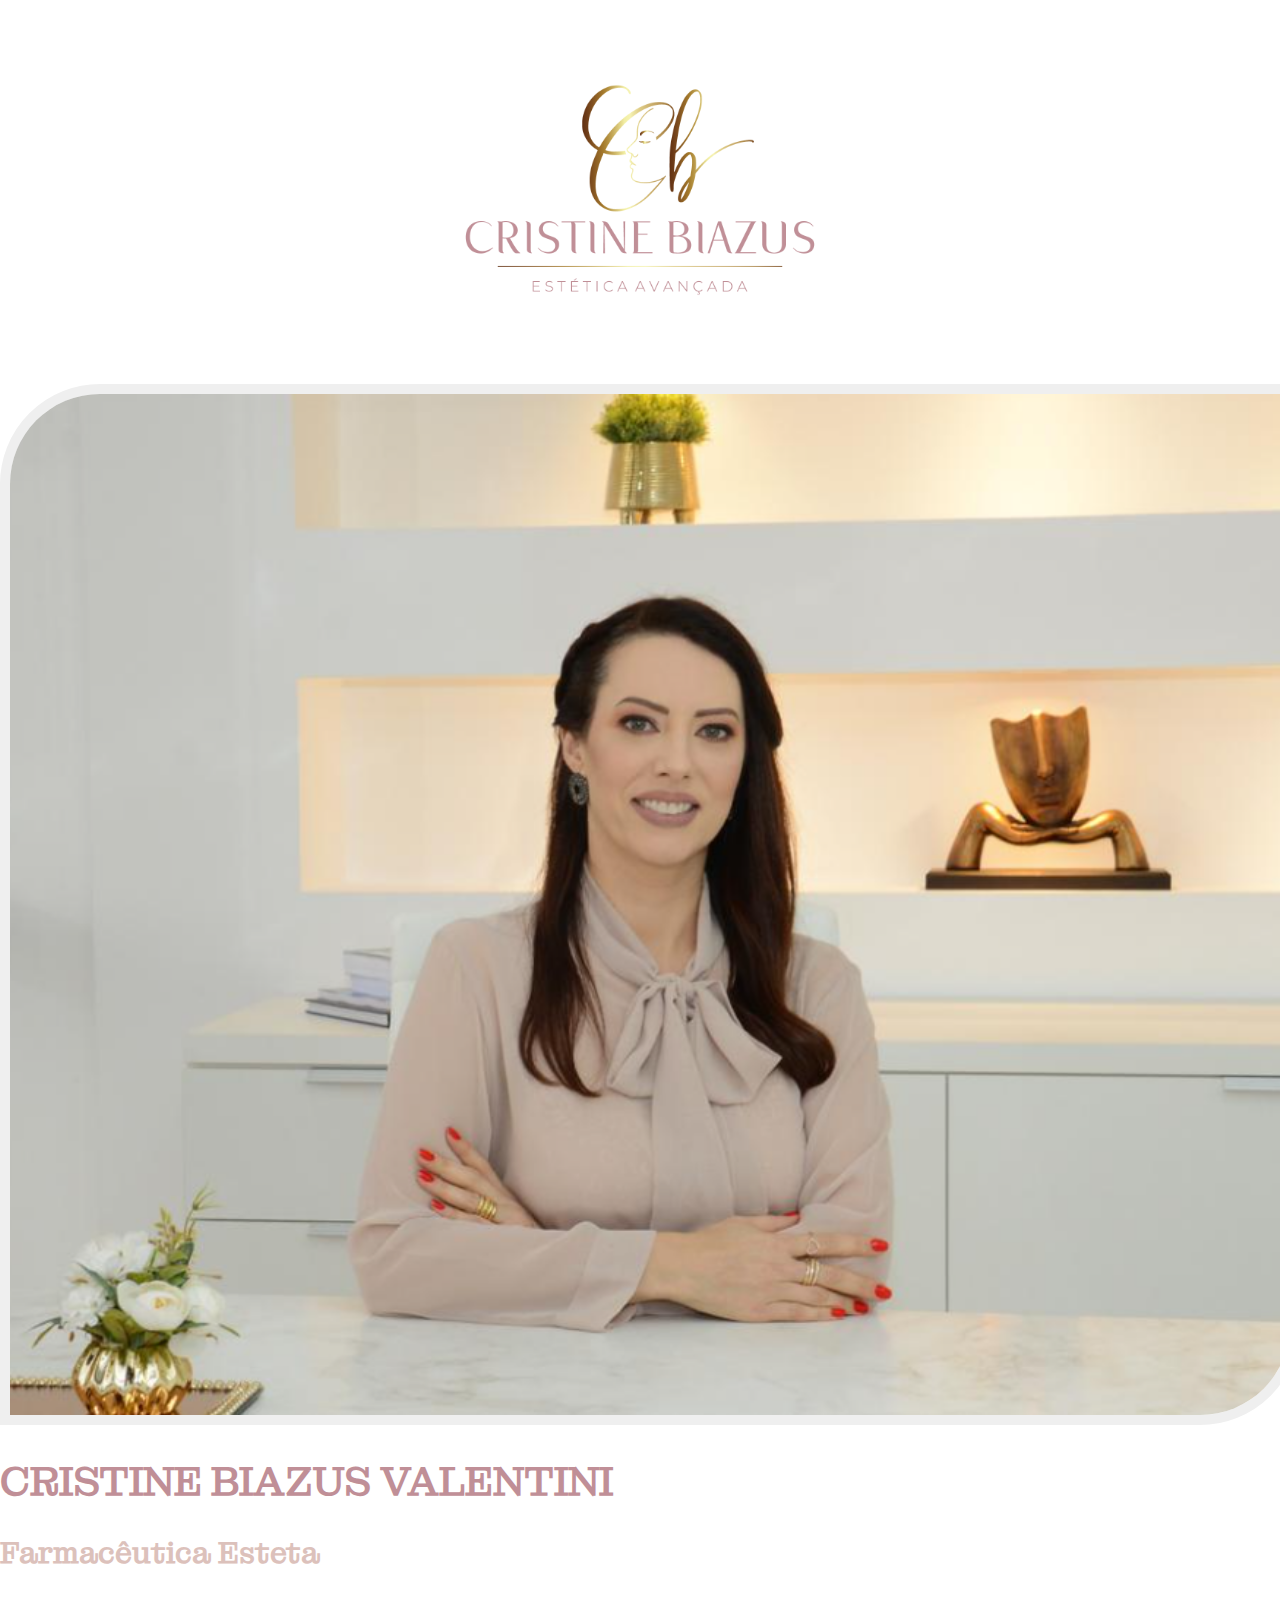
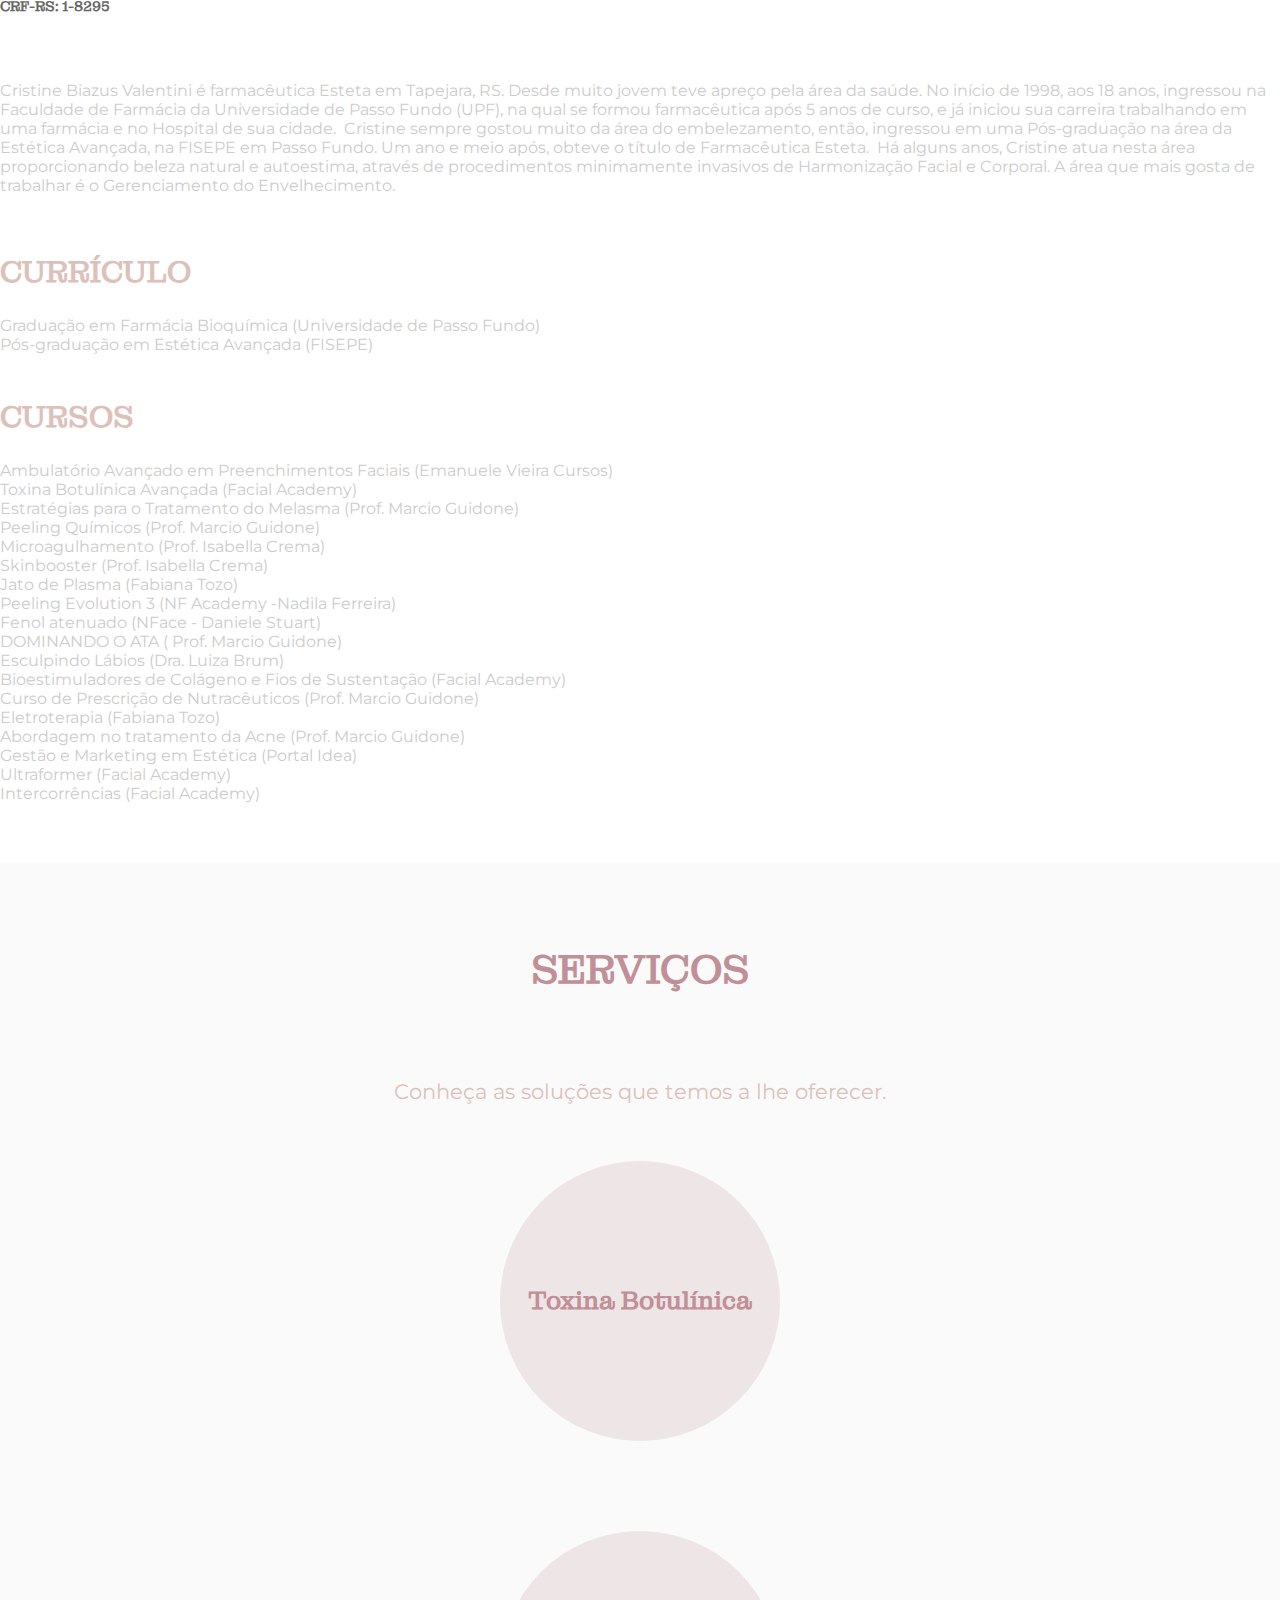
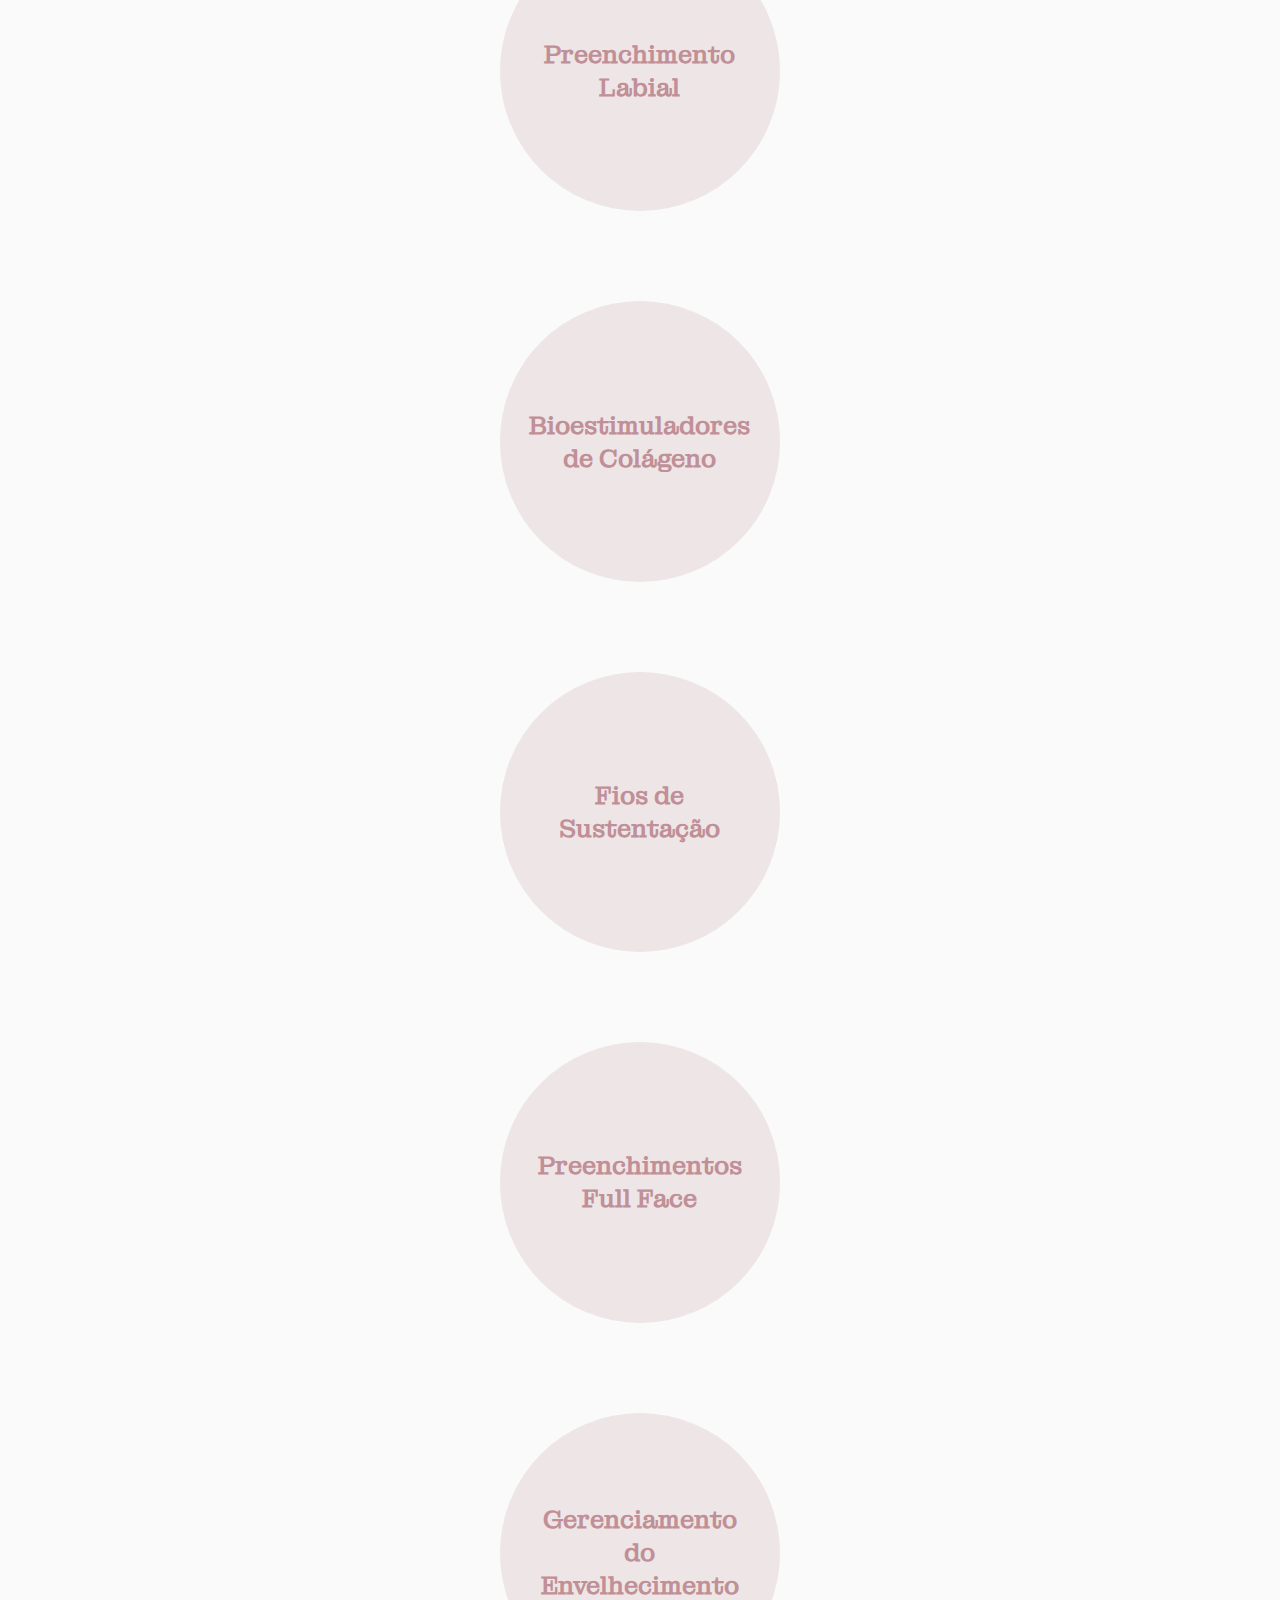
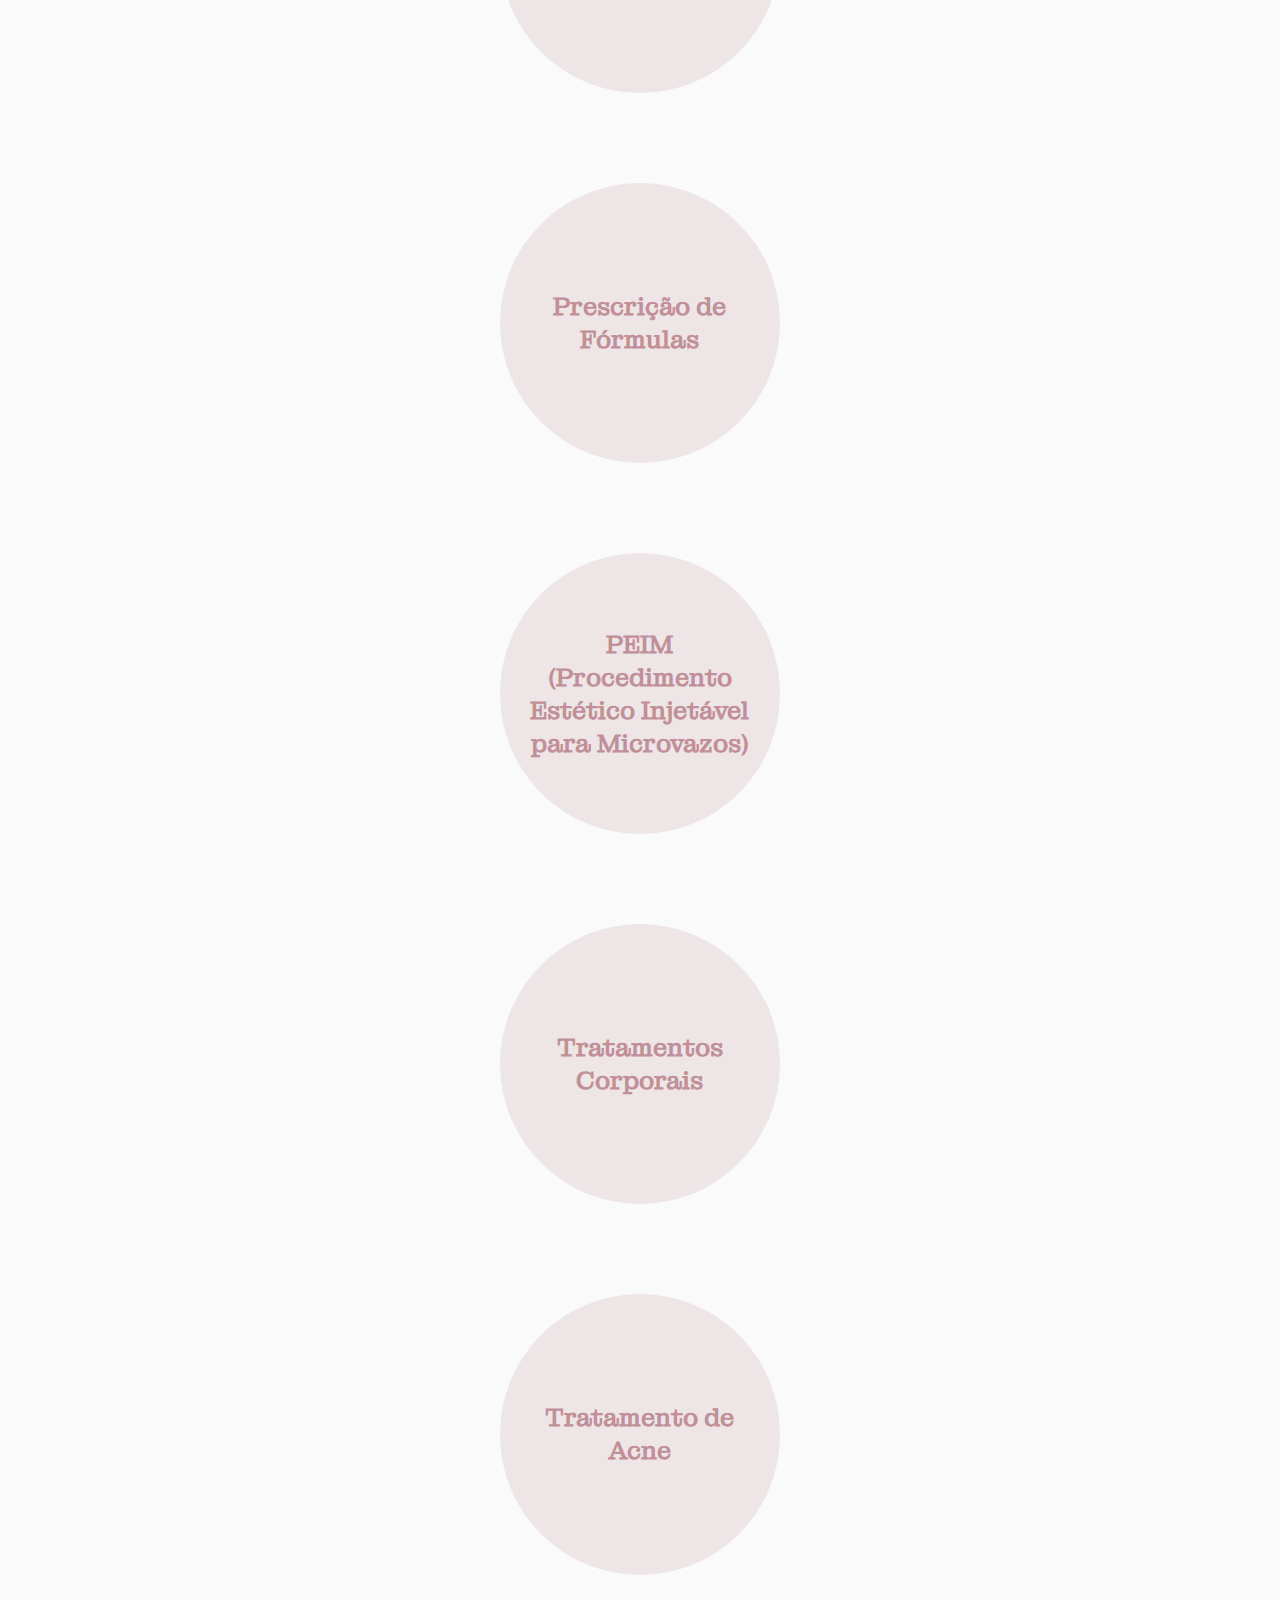
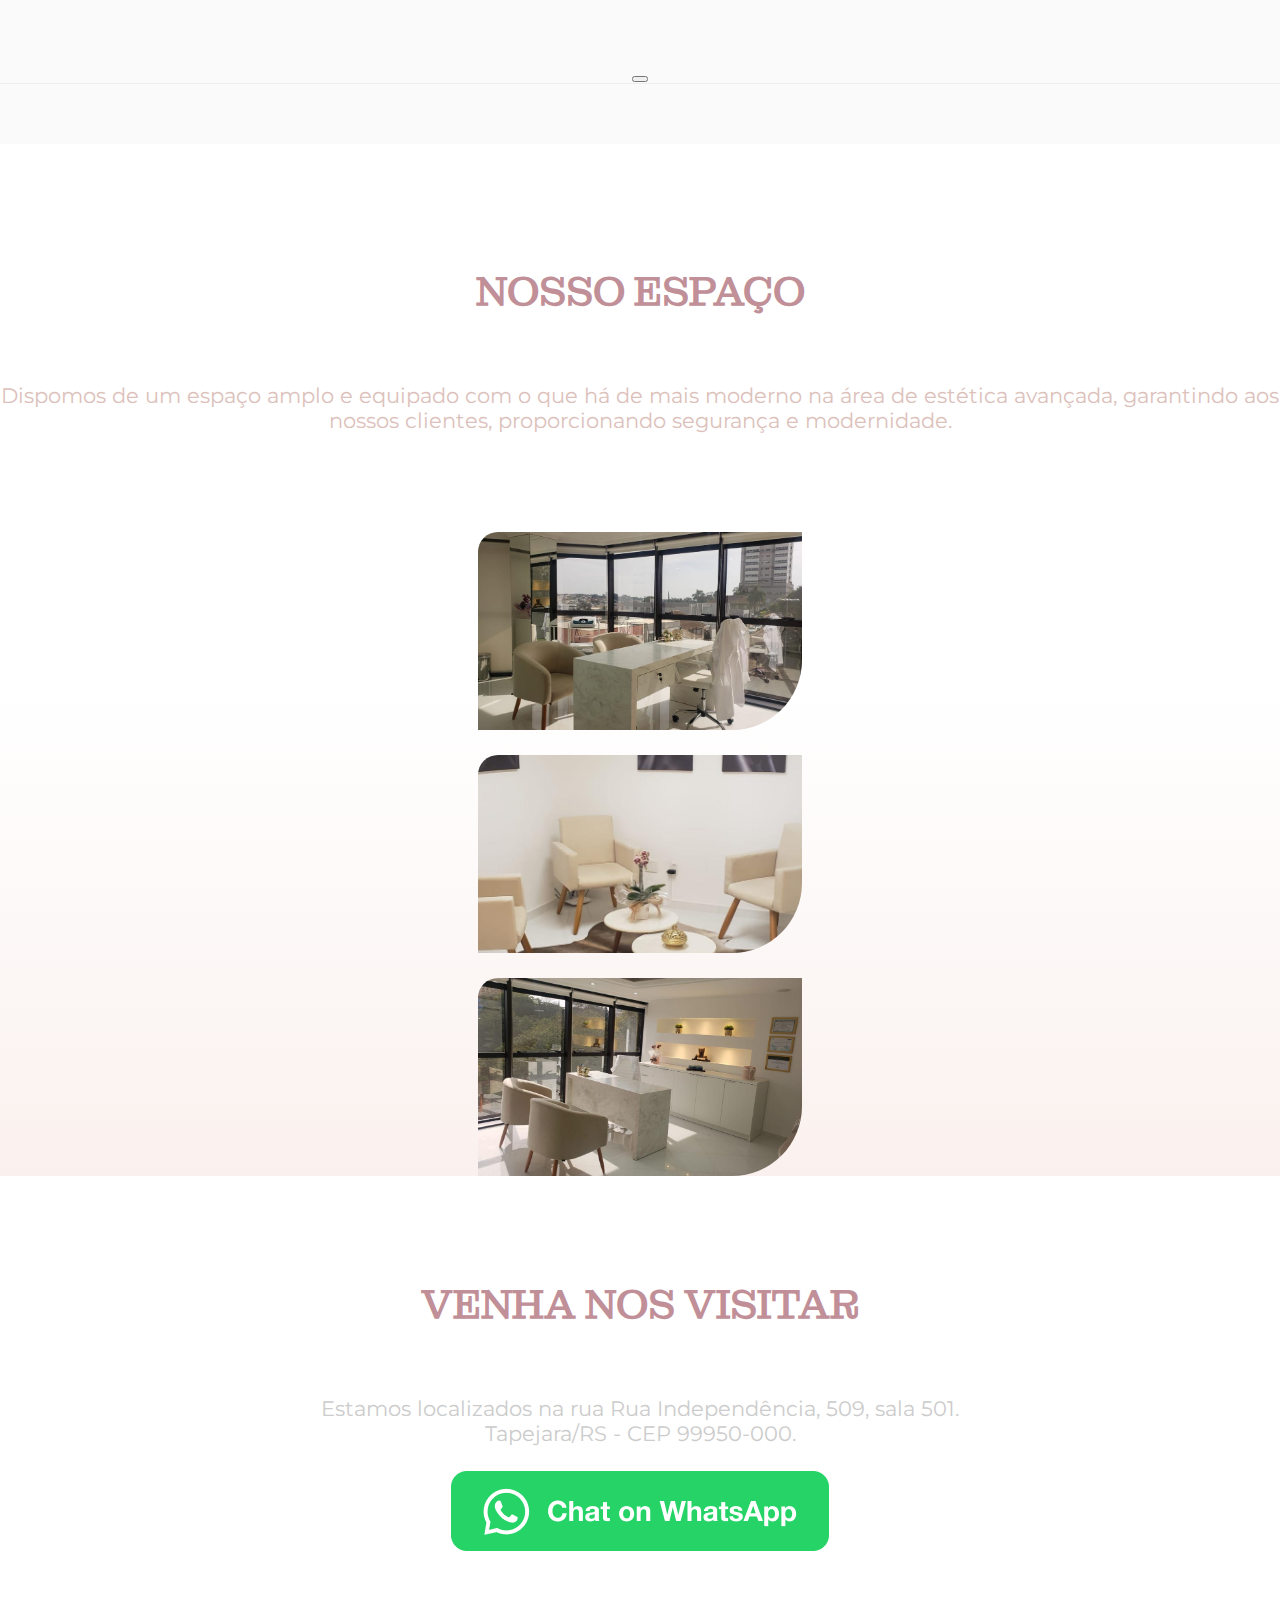
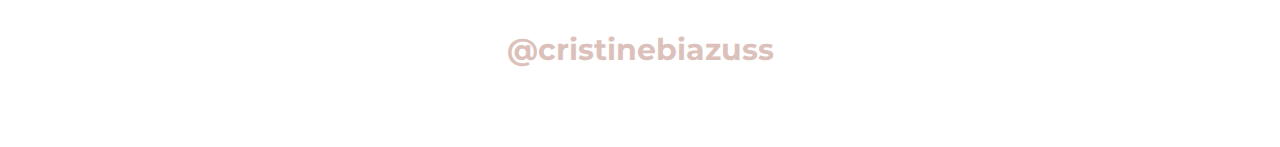
<file: index.html>
<!doctype html><html lang="en"><head><meta charset="utf-8"/><link href="https://cdn.jsdelivr.net/npm/bootstrap@5.3.2/dist/css/bootstrap.min.css" rel="stylesheet" integrity="sha384-T3c6CoIi6uLrA9TneNEoa7RxnatzjcDSCmG1MXxSR1GAsXEV/Dwwykc2MPK8M2HN" crossorigin="anonymous"><meta name="viewport" content="width=device-width,initial-scale=1"/><meta name="theme-color" content="#000000"/><meta name="description" content="Web site created using create-react-app"/><link rel="apple-touch-icon" href=".logo192.png"/><link rel="manifest" href=".manifest.json"/><title>Cristine Biazus</title><script defer="defer" src="./static/js/main.a1f0612a.js"></script><link href="./static/css/main.2aa913e5.css" rel="stylesheet"></head><body><div id="root"></div><script src="https://cdn.jsdelivr.net/npm/bootstrap@5.3.2/dist/js/bootstrap.bundle.min.js" integrity="sha384-C6RzsynM9kWDrMNeT87bh95OGNyZPhcTNXj1NW7RuBCsyN/o0jlpcV8Qyq46cDfL" crossorigin="anonymous"></script></body></html>
</file>
<file: static/css/main.2aa913e5.css>
body{-webkit-font-smoothing:antialiased;-moz-osx-font-smoothing:grayscale;font-family:-apple-system,BlinkMacSystemFont,Segoe UI,Roboto,Oxygen,Ubuntu,Cantarell,Fira Sans,Droid Sans,Helvetica Neue,sans-serif;margin:0}code{font-family:source-code-pro,Menlo,Monaco,Consolas,Courier New,monospace}@font-face{font-family:f1;src:url(../../static/media/MontaguSlab_120pt-Regular.9db5a91c2bb8f2da1242.ttf)}@font-face{font-family:f2;src:url(../../static/media/Montserrat-VariableFont_wght.7e687123cd4528224ce5.ttf)}.App{text-align:center}.logo{margin-bottom:-10px;margin-top:-10px;max-width:400px}.imgCristine,.logo{height:auto;width:100%}.imgCristine{border:10px solid #efefef;border-bottom-right-radius:100px;border-top-left-radius:100px;overflow:hidden}.about-cristine{text-align:left}.about-cristine h1,.about-cristine h2,.about-cristine h3{font-family:f1}.about-cristine h1{color:#c08f97;font-size:40px}.about-cristine h2{color:#dcc1bb;font-size:30px}.about-cristine h3{color:#666;font-size:14px}.about-cristine p{color:#ccc;font-family:f2;font-size:16px}.solutions{background-color:#efefef54;margin-top:60px}.solutions h1{color:#c08f97;font-family:f1;font-size:40px;font-weight:700}.solutions p{color:#dcc1bb;font-family:f2;font-size:21px}.solutions div.solution-item{align-items:center;background-color:#c08f9733;border-radius:50%;color:#c08f97;cursor:pointer;display:flex;font-family:f1;font-size:25px;font-weight:700;height:18vw;justify-content:center;margin:auto auto 10vh;padding:25px;text-align:center;width:18vw}.solutions div.solution-item:hover{color:#793742;transition:color .8s ease-out}@media (max-width:992px){.solutions div.solution-item{font-size:13px;height:40vw;width:40vw}}@media (max-width:576px){.solutions div.solution-item{font-size:8px;height:40vw;margin-bottom:10vh;width:40vw}}.container-room{background-image:linear-gradient(180deg,#fff,#fff,#faf1ee)}.room{margin-top:60px}.room h1{color:#c08f97;font-family:f1;font-size:40px;font-weight:700}.room p{color:#dcc1bb;font-family:f2;font-size:21px}.imgSpace{background-position:50%;background-size:cover;border-bottom-right-radius:70px;border-top-left-radius:20px;display:block;height:22vh;margin:60px auto -35px;width:36vh}.imgSpace001{background-image:url(../../static/media/clinica-01.aecec6e5f0ed52a0dd69.png)}.imgSpace002{background-image:url(../../static/media/clinica-02.ad4abbc26dd734db0881.png)}.imgSpace003{background-image:url(../../static/media/clinica-03.4261cc171806db900080.png)}.container-contact{margin-top:75px}.contact h1{color:#c08f97;font-family:f1;font-size:40px;font-weight:700}.contact h2{color:#dcc1bb;font-size:30px}.contact h2 a{color:inherit;text-decoration:none}.contact h2 a:hover{text-decoration:underline}.contact .whatsappButton{max-width:100%}.contact p{color:#ccc;font-family:f2;font-size:21px}.modal-header{border-bottom:1px solid #efefef}.modal-title{font-size:21px;padding-left:15px}.modal-body{color:#ccc;font-family:f2;font-size:16px;padding:30px;text-align:left}
/*# sourceMappingURL=main.2aa913e5.css.map*/
</file>
